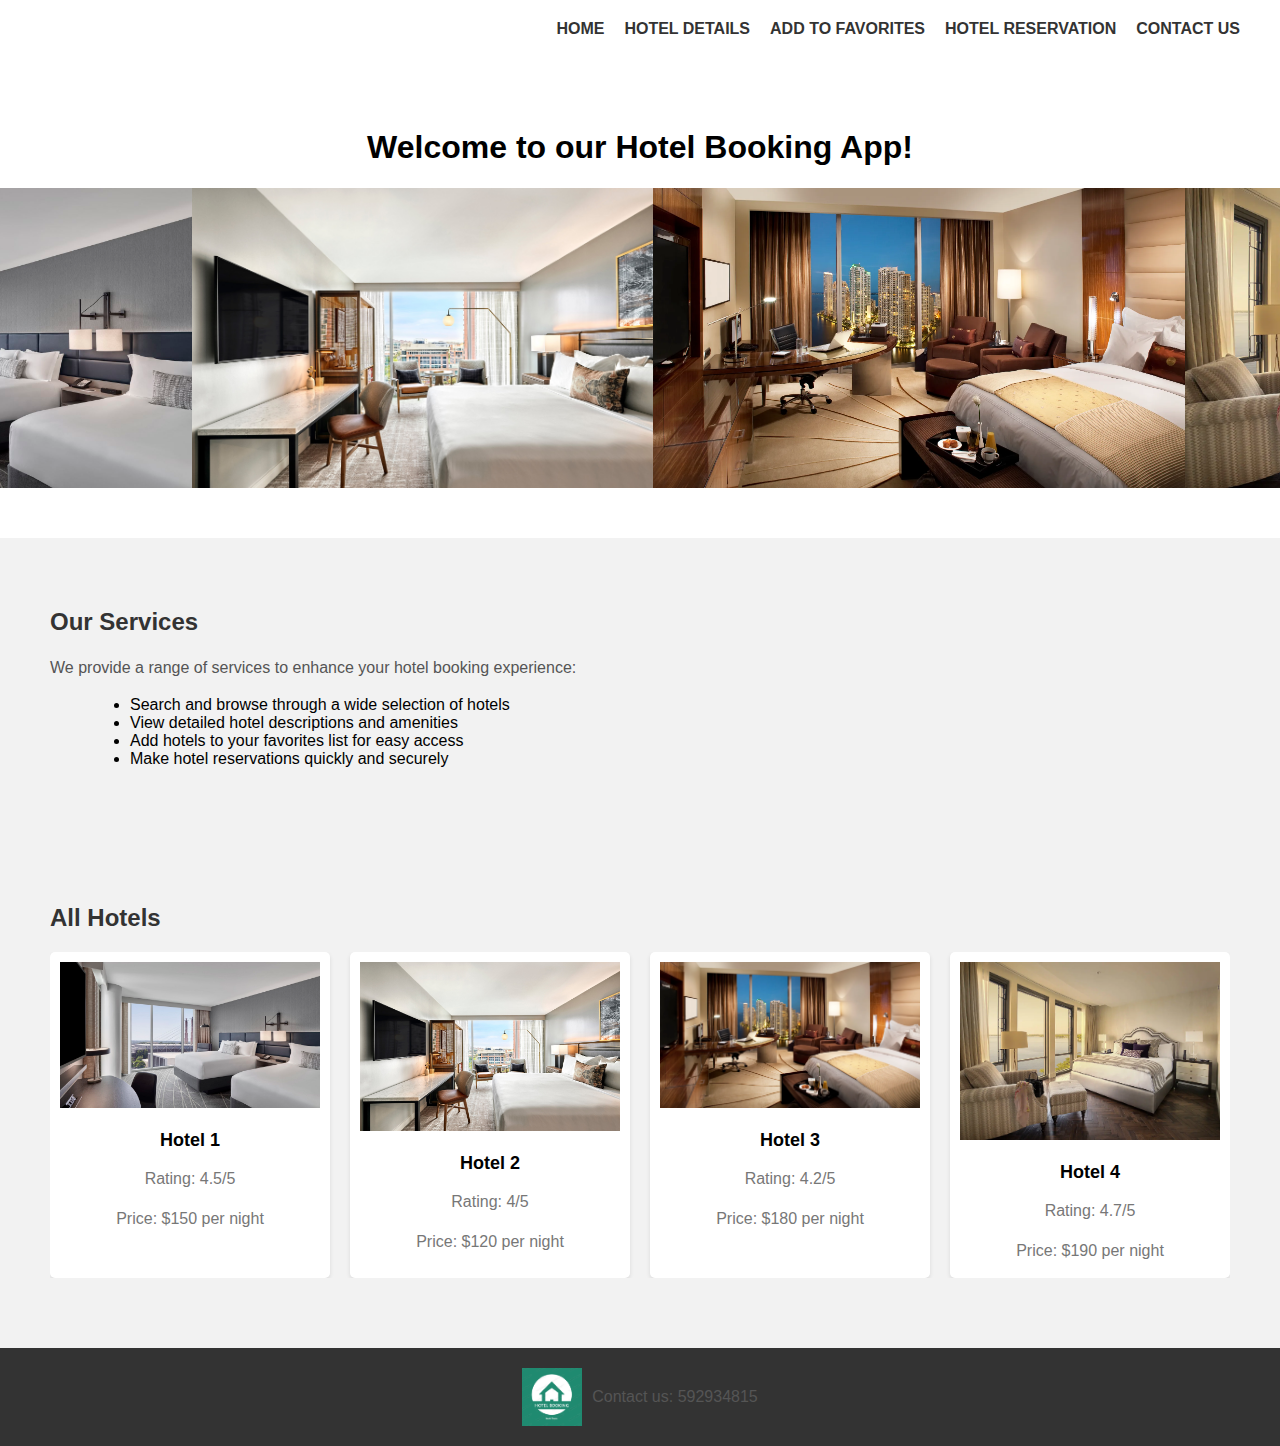
<file: index.html>
<!DOCTYPE html>
<html lang="en">

<head>
  <meta charset="UTF-8">
  <meta name="viewport" content="width=device-width, initial-scale=1.0">
  <title>Hotel Booking App</title>
  <link rel="stylesheet" href="styles2.css"> <!-- Link to your CSS file -->
  <style>
    /* CSS styles for image display */
    /* ... (styles omitted for brevity) ... */
    .hotel-slider-container {
      width: 100%;
      overflow: hidden;
      margin: 20px 0;
    }
    
    .hotel-slider {
      display: flex;
      transition: transform 0.5s ease-in-out;
    }
    
    .hotel-card {
      flex: 0 0 100%;
      padding: 10px;
      text-align: center;
      cursor: pointer; /* Add cursor pointer for clickable effect */
    }
    
    .hotel-details {
      display: none; /* Hide hotel details by default */
    }
    
    .hotel-details.show {
      display: block; /* Show hotel details when clicked */
    }
    
    .hotel-details img {
      max-width: 90%;
      height: auto;
      max-height: 200px;
    }
    
    #hotel-slider img {
      max-width: 80%;
      height: auto;
      max-height: 300px;
    }
    
    .hotel-card img {
      max-width: 100%;
      height: auto ;
    }
  </style>
</head>

<body>
  <header>
    <nav>
      <ul>
        <li><a href="index.html">Home</a></li>
        <li><a href="details.html">Hotel Details</a></li>
        <li><a href="favorites.html">Add to Favorites</a></li>
        <li><a href="reservation.html">Hotel Reservation</a></li>
        <li><a href="contact.html">Contact Us</a></li>
      </ul>
    </nav>
  </header>

  <!-- Landing Page -->
  <section id="landing-page">
    <h1>Welcome to our Hotel Booking App!</h1>
    <!-- Banner or Slider listing hotels in demand -->
    <div id="hotel-slider">
      <img src="hotel1.jpg" alt="Hotel 1">
      <img src="hotel2.jpg" alt="Hotel 2">
      <img src="hotel3.jpg" alt="Hotel 3">
      <img src="hotel4.jpg" alt="Hotel 4">
    </div>
  </section>

  <!-- Our Services Section -->
  <section id="our-services">
    <h2>Our Services</h2>
    <p>We provide a range of services to enhance your hotel booking experience:</p>
    <ul>
      <li>Search and browse through a wide selection of hotels</li>
      <li>View detailed hotel descriptions and amenities</li>
      <li>Add hotels to your favorites list for easy access</li>
      <li>Make hotel reservations quickly and securely</li>
    </ul>
  </section>

  <!-- All Hotels Page -->
  <section id="all-hotels-page">
    <h2>All Hotels</h2>
    <!-- Hotel listings go here -->
    <div class="hotel-slider-container">
      <div class="hotel-slider">
        <div class="hotel-listings">
          <div class="hotel-card">
            <img src="hotel1.jpg" alt="Hotel 1">
            <h3>Hotel 1</h3>
            <p>Rating: 4.5/5</p>
            <p>Price: $150 per night</p>
            <div class="hotel-details">
              <h4>Hotel 1 Details</h4>
              <p>Address: 123 Main Street</p>
              <p>Phone: 123-456-7890</p>
              <p>Website: <a href="#">www.hotel1.com</a></p>
            </div>
          </div>
          <div class="hotel-card">
            <img src="hotel2.jpg" alt="Hotel 2">
            <h3>Hotel 2</h3>
            <p>Rating: 4/5</p>
            <p>Price: $120 per night</p>
            <div class="hotel-details">
              <h4>Hotel 2 Details</h4>
              <p>Address: 456 Park Avenue</p>
              <p>Phone: 987-654-3210</p>
              <p>Website: <a href="#">www.hotel2.com</a></p>
            </div>
          </div>
          <div class="hotel-card">
            <img src="hotel3.jpg" alt="Hotel 3">
            <h3>Hotel 3</h3>
            <p>Rating: 4.2/5</p>
            <p>Price: $180 per night</p>
            <div class="hotel-details">
              <h4>Hotel 3 Details</h4>
              <p>Address: 789 Elm Street</p>
              <p>Phone: 543-210-9876</p>
              <p>Website: <a href="#">www.hotel3.com</a></p>
            </div>
          </div>
          <div class="hotel-card">
            <img src="hotel4.jpg" alt="Hotel 4">
            <h3>Hotel 4</h3>
            <p>Rating: 4.7/5</p>
            <p>Price: $190 per night</p>
            <div class="hotel-details">
              <h4>Hotel 4 Details</h4>
              <p>Address: 987 Oak Street</p>
              <p>Phone: 012-345-6789</p>
              <p>Website: <a href="#">www.hotel4.com</a></p>
            </div>
          </div>
        </div>
      </div>
    </div>
  </section>

  <script>
    // Slider functionality
    const hotelSlider = document.querySelector('.hotel-slider');
    const hotelCards = document.querySelectorAll('.hotel-card');
    const cardWidth = hotelCards[0].offsetWidth;
    let currentPosition = 0;

    function slideToNextHotel() {
      currentPosition += cardWidth;

      if (currentPosition > 0) {
        currentPosition = -((hotelCards.length - 1) * cardWidth);
      }

      hotelSlider.style.transform = `translateX(${currentPosition}px)`;
    }

    setInterval(slideToNextHotel, 3000); // Slide to next hotel every 3 seconds

    // Hotel details functionality
    hotelCards.forEach((card) => {
      const hotelDetails = card.querySelector('.hotel-details');

      card.addEventListener('click', () => {
        const isDetailsVisible = hotelDetails.classList.contains('show');
        
        // Hide all hotel details
        hotelCards.forEach((card) => {
          card.querySelector('.hotel-details').classList.remove('show');
        });

        // Show details for the clicked hotel only if it was not visible
        if (!isDetailsVisible) {
          hotelDetails.classList.add('show');
        }
      });
    });
  </script>
  <footer>
    <div class="footer-content">
      <img src="logo.jpg" alt="Hotel Booking App Logo">
      <p>Contact us: 592934815</p>
    </div>
  </footer>
</body>

</html>
</file>
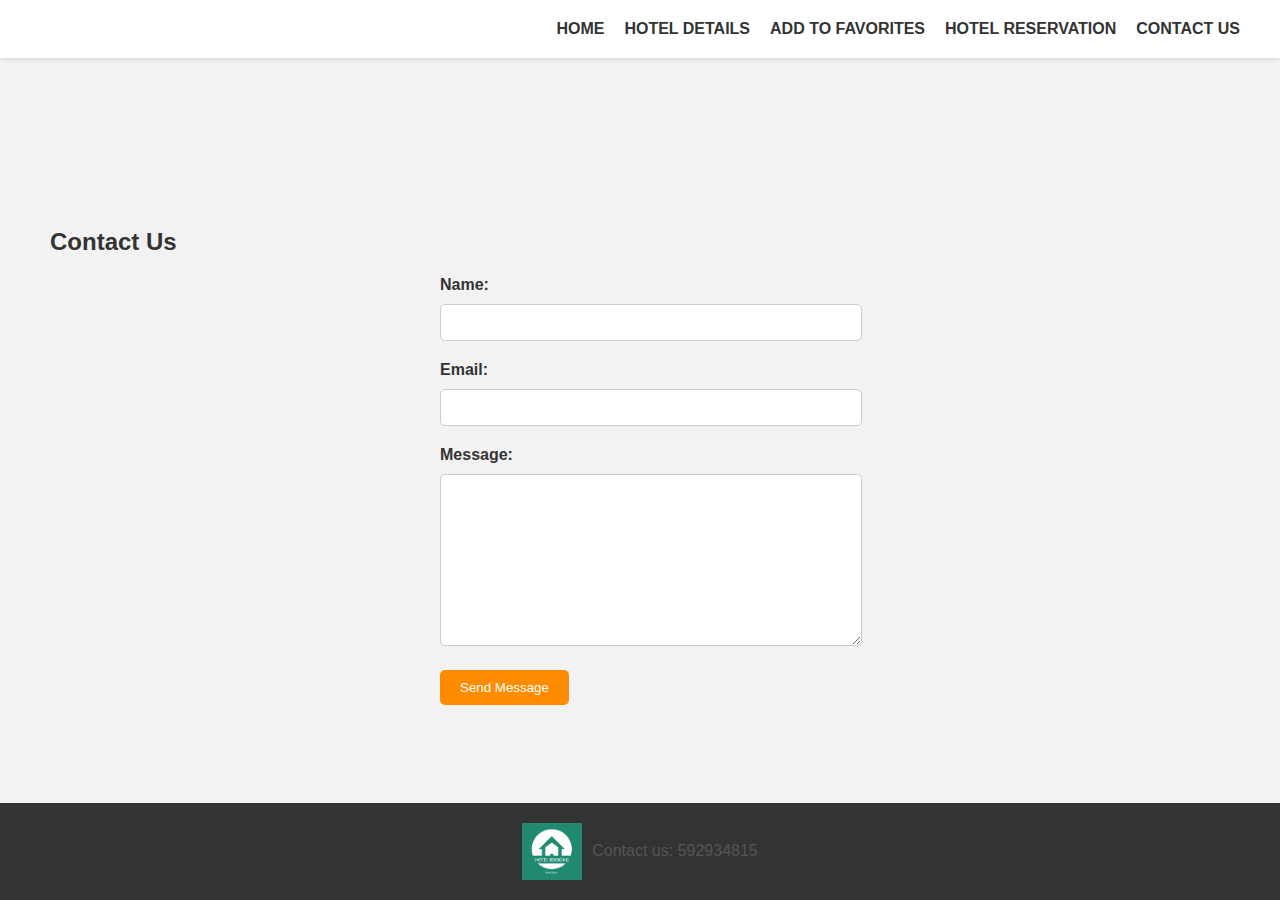
<file: contact.html>
<!DOCTYPE html>
<html lang="en">
<head>
  <meta charset="UTF-8">
  <meta name="viewport" content="width=device-width, initial-scale=1.0">
  <title>Hotel Booking App - Contact Us</title>
  <link rel="stylesheet" href="styles2.css"> <!-- Link to your CSS file -->
  <style>
    /* CSS styles for image display */
    /* ... (styles omitted for brevity) ... */
  </style>
</head>
<body>
  <header>
    <nav>
      <ul>
        <li><a href="index.html">Home</a></li>
        <li><a href="details.html">Hotel Details</a></li>
        <li><a href="favorites.html">Add to Favorites</a></li>
        <li><a href="reservation.html">Hotel Reservation</a></li>
        <li><a href="contact.html">Contact Us</a></li>
      </ul>
    </nav>
  </header>

  <!-- Contact Page -->
  <section id="contact-page" style="margin-top: 100px;">
    <h2>Contact Us</h2>
    <!-- Contact form goes here -->
    <form id="contact-form">
      <label for="name">Name:</label>
      <input type="text" id="name" required>

      <label for="email">Email:</label>
      <input type="email" id="email" required>

      <label for="message">Message:</label>
      <textarea id="message" required></textarea>

      <button type="submit">Send Message</button>
    </form>
  </section>

  <footer>
    <div class="footer-content">
      <img src="logo.jpg" alt="Hotel Booking App Logo">
      <p>Contact us: 592934815</p>
    </div>
  </footer>

  <script>
    document.getElementById("contact-form").addEventListener("submit", function(event) {
      event.preventDefault(); // Prevent form submission

      // Display the message sent confirmation
      const confirmationMessage = document.createElement("p");
      confirmationMessage.textContent = "Message sent!";
      confirmationMessage.style.color = "green";

      // Clear the form inputs
      document.getElementById("name").value = "";
      document.getElementById("email").value = "";
      document.getElementById("message").value = "";

      // Append the confirmation message to the contact form
      const contactForm = document.getElementById("contact-form");
      contactForm.appendChild(confirmationMessage);
    });
  </script>
</body>
</html>
</file>
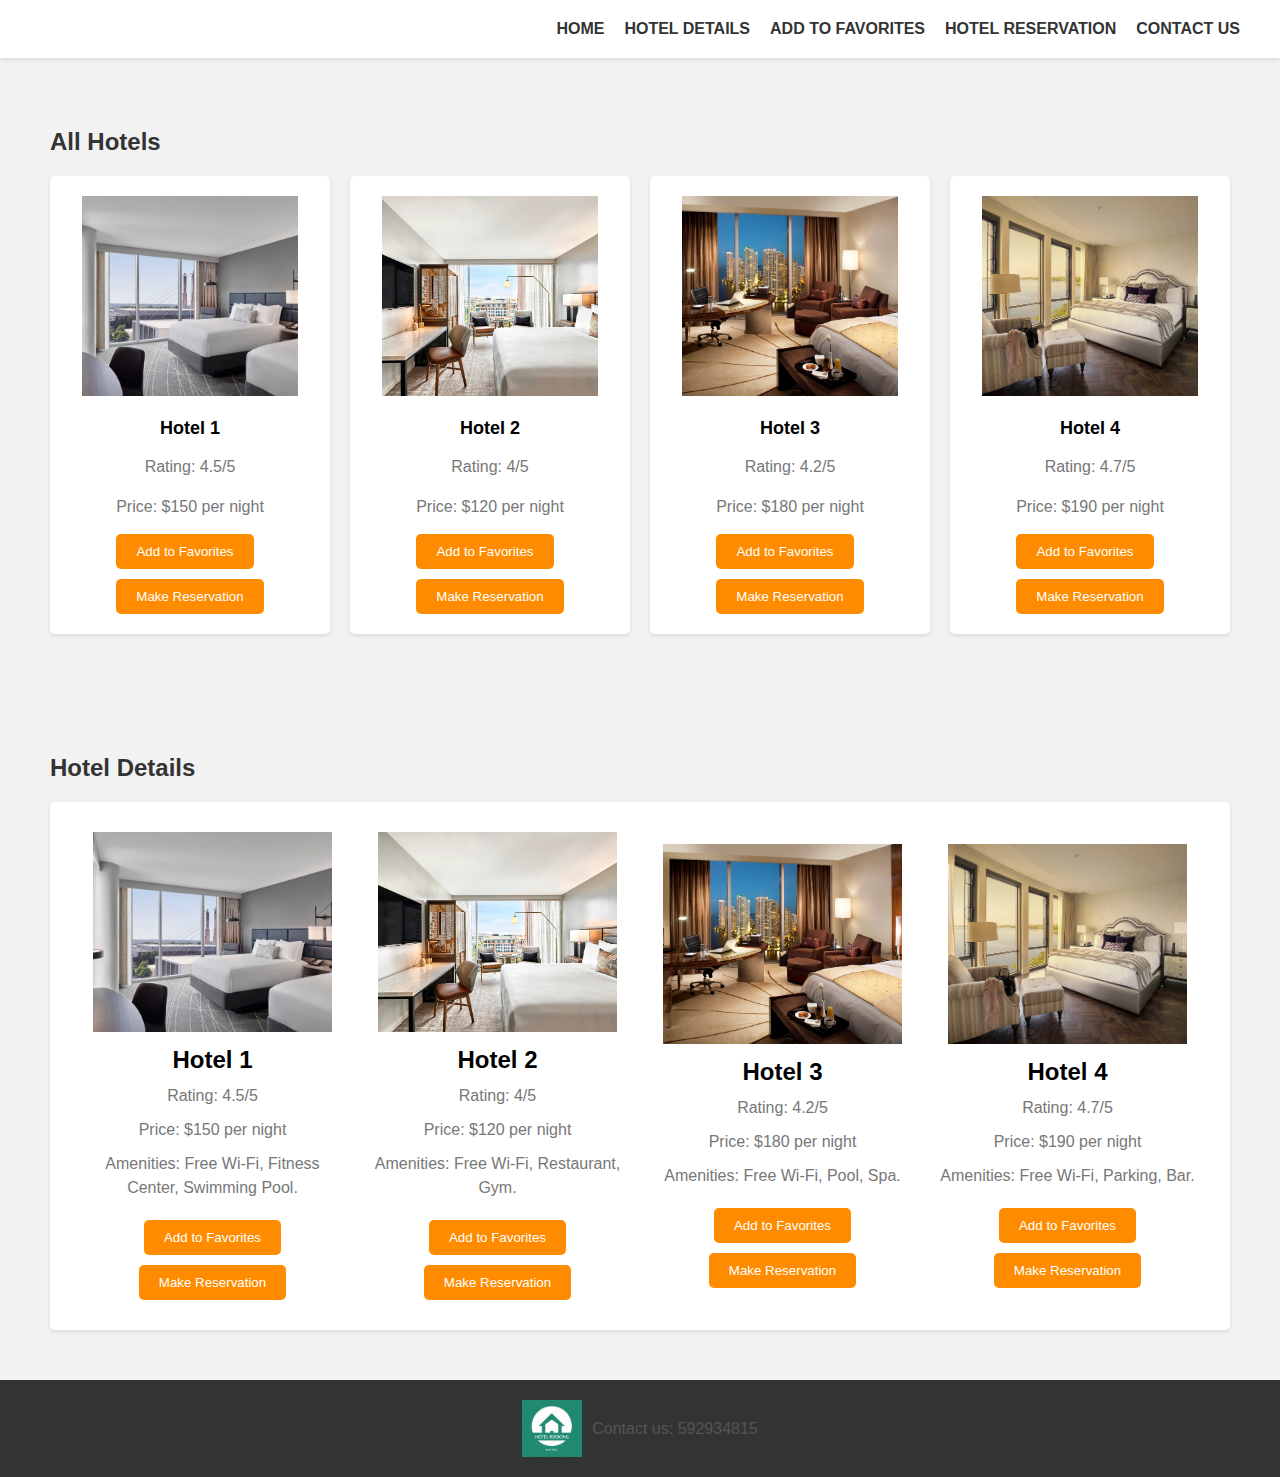
<file: details.html>
<!DOCTYPE html>
<html lang="en">
<head>
  <meta charset="UTF-8">
  <meta name="viewport" content="width=device-width, initial-scale=1.0">
  <title>Hotel Booking App</title>
  <link rel="stylesheet" href="styles2.css"> <!-- Link to your CSS file -->
  <style>
    /* CSS styles for image display */
    .hotel-details img,
    #hotel-slider img,
    .hotel-card img {
      max-width: 90%;
      height: 200px;
    }
/* Added styles to center the images in the "Hotel Details" section */
#hotel-details-page .hotel-details .centered-images {
  display: flex;
  justify-content: center;
  align-items: center;
}

/* Styles for the "Make Reservation" button */
.make-reservation-button {
  background-color: #ffcd00;
  color: #000;
  font-weight: bold;
  border: none;
  padding: 10px 20px;
  cursor: pointer;
  transition: background-color 0.3s ease;
}

.make-reservation-button:hover {
  background-color: #fcb400;
}

/* Added styles for "Added to Favorites" button */
.added-to-favorites-button {
  background-color: #00cc00;
  color: #fff;
}
  </style>
</head>
<body>
  <header>
    <nav>
      <ul>
        <li><a href="index.html">Home</a></li>
        <li><a href="details.html">Hotel Details</a></li>
        <li><a href="favorites.html">Add to Favorites</a></li>
        <li><a href="reservation.html">Hotel Reservation</a></li>
        <li><a href="contact.html">Contact Us</a></li>
      </ul>
    </nav>
  </header>
  <section id="all-hotels-page">
    <h2>All Hotels</h2>
    <div class="hotel-listings">
      <div class="hotel-card">
        <img src="hotel1.jpg" alt="Hotel 1">
        <h3>Hotel 1</h3>
        <p>Rating: 4.5/5</p>
        <p>Price: $150 per night</p>
        <button onclick="addToFavorites('1')">Add to Favorites</button>
        <button onclick="makeReservation('Hotel 1')">Make Reservation</button>
      </div>
      <div class="hotel-card">
        <img src="hotel2.jpg" alt="Hotel 2">
        <h3>Hotel 2</h3>
        <p>Rating: 4/5</p>
        <p>Price: $120 per night</p>
        <button onclick="addToFavorites('2')">Add to Favorites</button>
        <button onclick="makeReservation('Hotel 2')">Make Reservation</button>
      </div>
      <div class="hotel-card">
        <img src="hotel3.jpg" alt="Hotel 3">
        <h3>Hotel 3</h3>
        <p>Rating: 4.2/5</p>
        <p>Price: $180 per night</p>
        <button onclick="addToFavorites('3')">Add to Favorites</button>
        <button onclick="makeReservation('Hotel 3')">Make Reservation</button>
      </div>
      <div class="hotel-card">
        <img src="hotel4.jpg" alt="Hotel 4">
        <h3>Hotel 4</h3>
        <p>Rating: 4.7/5</p>
        <p>Price: $190 per night</p>
        <button onclick="addToFavorites('4')">Add to Favorites</button>
        <button onclick="makeReservation('Hotel 4')">Make Reservation</button>
      </div>
    </div>
  </section>
  <section id="hotel-details-page">
    <h2>Hotel Details</h2>
    <div class="hotel-details">
      <div id="hotel-slider" class="centered-images">
        <div>
          <img src="hotel1.jpg" alt="Hotel 1">
          <h3>Hotel 1</h3>
          <p>Rating: 4.5/5</p>
          <p>Price: $150 per night</p>
          <p>Amenities: Free Wi-Fi, Fitness Center, Swimming Pool.</p>
          <button onclick="addToFavorites('1')">Add to Favorites</button>
          <button onclick="makeReservation('Hotel 1')">Make Reservation</button>
        </div>
        <div>
          <img src="hotel2.jpg" alt="Hotel 2">
          <h3>Hotel 2</h3>
          <p>Rating: 4/5</p>
          <p>Price: $120 per night</p>
          <p>Amenities: Free Wi-Fi, Restaurant, Gym.</p>
          <button onclick="addToFavorites('2')">Add to Favorites</button>
          <button onclick="makeReservation('Hotel 2')">Make Reservation</button>
        </div>
        <div>
          <img src="hotel3.jpg" alt="Hotel 3">
          <h3>Hotel 3</h3>
          <p>Rating: 4.2/5</p>
          <p>Price: $180 per night</p>
          <p>Amenities: Free Wi-Fi, Pool, Spa.</p>
          <button onclick="addToFavorites('3')">Add to Favorites</button>
          <button onclick="makeReservation('Hotel 3')">Make Reservation</button>
        </div>
        <div>
          <img src="hotel4.jpg" alt="Hotel 4">
          <h3>Hotel 4</h3>
          <p>Rating: 4.7/5</p>
          <p>Price: $190 per night</p>
          <p>Amenities: Free Wi-Fi, Parking, Bar.</p>
          <button onclick="addToFavorites('4')">Add to Favorites</button>
          <button onclick="makeReservation('Hotel 4')">Make Reservation</button>
        </div>
      </div>
    </div>
  </section>
  <footer>
    <div class="footer-content">
      <img src="logo.jpg" alt="Hotel Booking App Logo">
      <p>Contact us: 592934815</p>
    </div>
  </footer>
  <script>
    function addToFavorites(hotel) {
      const favorites = JSON.parse(localStorage.getItem("favorites")) || [];
      if (!favorites.includes(hotel)) {
        favorites.push(hotel);
        localStorage.setItem("favorites", JSON.stringify(favorites));
        window.location.href = "favorites.html";

        const buttons = document.querySelectorAll(".hotel-card button");
        buttons.forEach(function (button) {
          const hotelId = button.getAttribute("onclick").match(/'([^']+)'/)[1];
          if (hotelId === hotel) {
            button.classList.add("added-to-favorites-button");
          }
        });
      }
    }

    function makeReservation(hotel) {
      window.location.href = "reservation.html?hotel=" + encodeURIComponent(hotel);
    }

    window.addEventListener("DOMContentLoaded", function () {
      const favorites = JSON.parse(localStorage.getItem("favorites")) || [];
      const buttons = document.querySelectorAll(".hotel-card button");
      buttons.forEach(function (button) {
        const hotel = button.getAttribute("onclick").match(/'([^']+)'/)[1];
        if (favorites.includes(hotel)) {
          button.textContent = "Added to Favorites";
          button.classList.add("added-to-favorites-button");
          button.disabled = true;
        }
      });
    });
  </script>
</body>
</html>
</file>
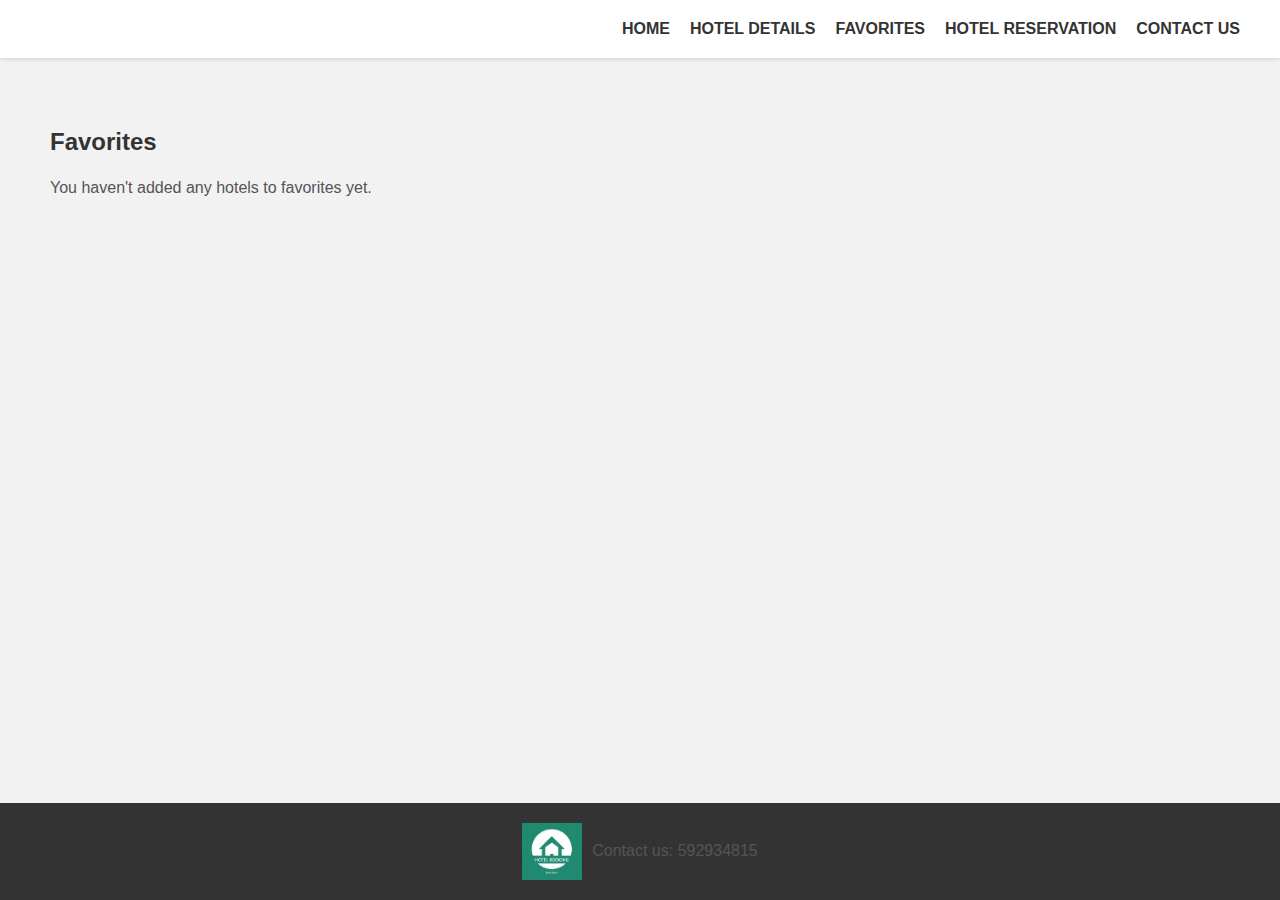
<file: favorites.html>
<!DOCTYPE html>
<html lang="en">
<head>
  <meta charset="UTF-8">
  <meta name="viewport" content="width=device-width, initial-scale=1.0">
  <title>Hotel Booking App - Add to Favorites</title>
  <link rel="stylesheet" href="styles2.css"> <!-- Link to your CSS file -->
  <style>
    /* CSS styles for image display */
    .hotel-card img {
      width: 100%;
      height: 200px;
      object-fit: cover;
    }

    /* CSS styles for footer positioning */
    body {
      display: flex;
      flex-direction: column;
      min-height: 100vh;
      margin: 0;
    }

    #favorites-page {
      flex: 1;
    }

    footer {
      margin-top: auto;
    }
  </style>
</head>
<body>
  <header>
    <nav>
      <ul>
        <li><a href="index.html">Home</a></li>
        <li><a href="details.html">Hotel Details</a></li>
        <li><a href="favorites.html">Favorites</a></li>
        <li><a href="reservation.html">Hotel Reservation</a></li>
        <li><a href="contact.html">Contact Us</a></li>
      </ul>
    </nav>
  </header>

  <!-- Favorites Page -->
  <section id="favorites-page">
    <h2>Favorites</h2>
    <!-- Favorite hotels list goes here -->
    <div id="favorites-list"></div>
  </section>

  <footer>
    <div class="footer-content">
      <img src="logo.jpg" alt="Hotel Booking App Logo">
      <p>Contact us: 592934815</p>
    </div>
  </footer>

  <script>
    function addToFavorites(hotel) {
      // Check if the hotel is already in favorites
      const favorites = JSON.parse(localStorage.getItem("favorites")) || [];
      if (!favorites.includes(hotel)) {
        favorites.push(hotel);
        localStorage.setItem("favorites", JSON.stringify(favorites));
      }
      // Redirect to the favorites page
      window.location.href = "favorites.html";
    }

    function removeFromFavorites(hotel) {
      const favorites = JSON.parse(localStorage.getItem("favorites")) || [];
      const index = favorites.indexOf(hotel);
      if (index !== -1) {
        favorites.splice(index, 1);
        localStorage.setItem("favorites", JSON.stringify(favorites));
      }
      updateFavoritesPage();
    }

    function updateFavoritesPage() {
      const favoritesList = document.getElementById("favorites-list");
      const favorites = JSON.parse(localStorage.getItem("favorites")) || [];

      favoritesList.innerHTML = ""; // Clear the existing list

      if (favorites.length === 0) {
        const message = document.createElement("p");
        message.textContent = "You haven't added any hotels to favorites yet.";
        favoritesList.appendChild(message);
      } else {
        favorites.forEach((hotel) => {
          const hotelCard = document.createElement("div");
          hotelCard.classList.add("hotel-card");

          const image = document.createElement("img");
          image.src = "hotel" + hotel + ".jpg";
          image.alt = "Hotel " + hotel;
          hotelCard.appendChild(image);

          const hotelName = document.createElement("h3");
          hotelName.textContent = "Hotel " + hotel;
          hotelCard.appendChild(hotelName);

          const rating = document.createElement("p");
          rating.textContent = "Rating: 4.5/5"; // Replace with actual hotel rating
          hotelCard.appendChild(rating);

          const price = document.createElement("p");
          price.textContent = "Price: $150 per night"; // Replace with actual hotel price
          hotelCard.appendChild(price);

          const location = document.createElement("p");
          location.textContent = "Location: City Corner"; // Replace with actual hotel location
          hotelCard.appendChild(location);

          const amenities = document.createElement("p");
          amenities.textContent = "Amenities: Free Wi-Fi, Fitness Center, Restaurant, Swimming Pool."; // Replace with actual hotel amenities
          hotelCard.appendChild(amenities);

          const removeButton = document.createElement("button");
          removeButton.textContent = "Remove from Favorites";
          removeButton.onclick = () => removeFromFavorites(hotel);
          hotelCard.appendChild(removeButton);

          const reservationButton = document.createElement("button");
          reservationButton.textContent = "Make Reservation";
          reservationButton.onclick = () => {
            // Perform actions to make a reservation for the hotel
            // Replace the alert with your desired functionality
            window.location.href = "reservation.html?hotel=" + encodeURIComponent(hotel);
          };
          hotelCard.appendChild(reservationButton);

          favoritesList.appendChild(hotelCard);
        });
      }
    }

    // Call updateFavoritesPage on page load
    window.addEventListener("load", updateFavoritesPage);
  </script>
</body>
</html>
</file>
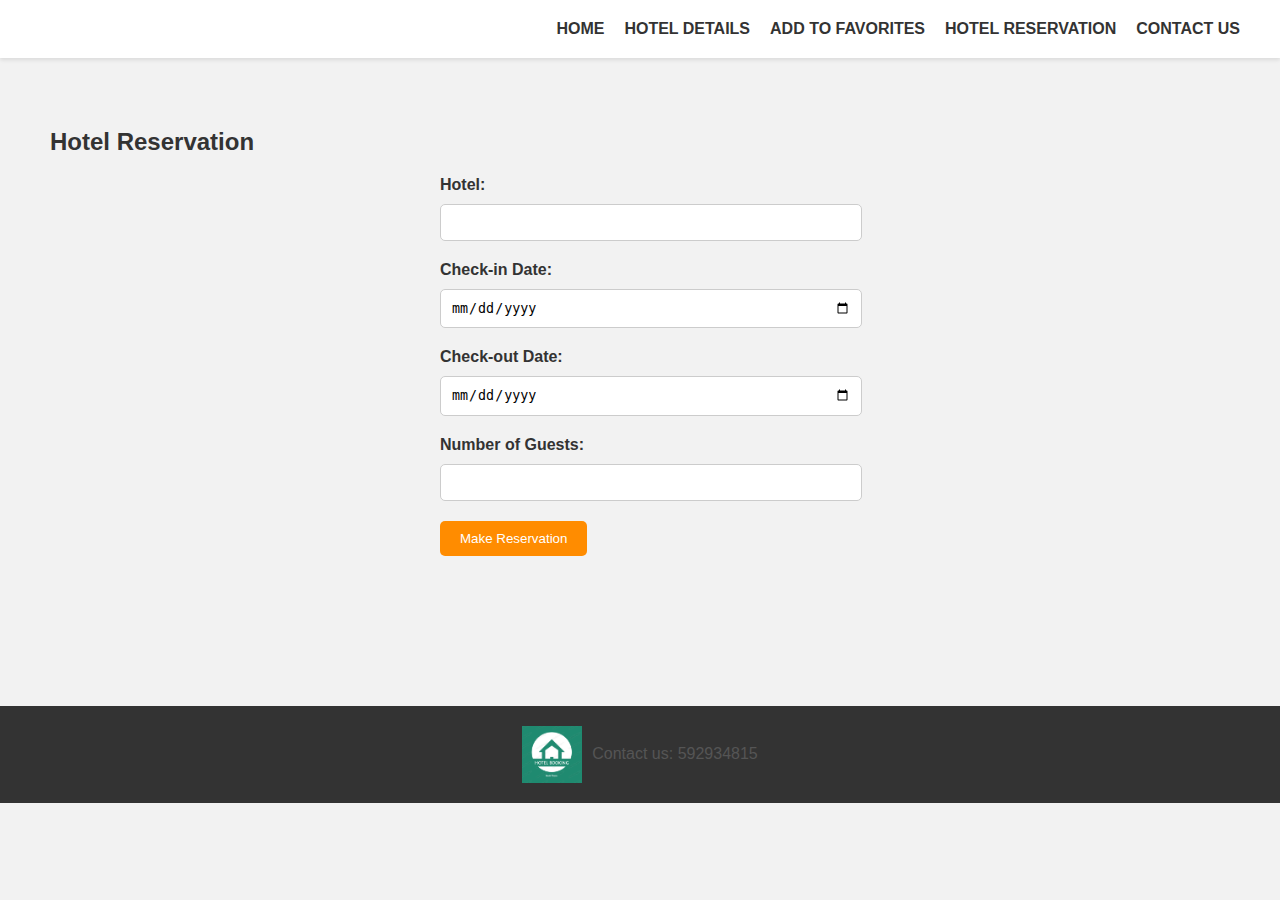
<file: reservation.html>
<!DOCTYPE html>
<html lang="en">
<head>
  <meta charset="UTF-8">
  <meta name="viewport" content="width=device-width, initial-scale=1.0">
  <title>Hotel Booking App - Hotel Reservation</title>
  <link rel="stylesheet" href="styles2.css"> <!-- Link to your CSS file -->
  <style>

    /* CSS styles for image display */
    /* ... (styles omitted for brevity) ... */
  </style>
</head>
<body>
  <header>
    <nav>
      <ul>
        <li><a href="index.html">Home</a></li>
        <li><a href="details.html">Hotel Details</a></li>
        <li><a href="favorites.html">Add to Favorites</a></li>
        <li><a href="reservation.html">Hotel Reservation</a></li>
        <li><a href="contact.html">Contact Us</a></li>
      </ul>
    </nav>
  </header>

  <!-- Hotel Reservation Page -->
  <section id="reservation-page">
    <h2>Hotel Reservation</h2>
    <!-- Reservation form goes here -->  
    <form id="reservation-form">

        <label for="hotelName">Hotel:</label>
      <input type="text" id="hotelName" name="hotelName" required>

      <label for="check-in-date">Check-in Date:</label>
      <input type="date" id="check-in-date" required>

      <label for="check-out-date">Check-out Date:</label>
      <input type="date" id="check-out-date" required>

      <label for="guests">Number of Guests:</label>
      <input type="number" id="guests" min="1" required>

      <button type="submit">Make Reservation</button>
<!-- ... (reservation form omitted for brevity) ... -->

      

    </form>
  </section>

  <footer style="margin-top: 100px;">
    <div class="footer-content">
      <img src="logo.jpg" alt="Hotel Booking App Logo">
      <p>Contact us: 592934815</p>
    </div>
  </footer>

  <script>
    // Get the value of the "hotel" query parameter from the URL
    const urlParams = new URLSearchParams(window.location.search);
    const hotelName = urlParams.get('hotel');
    
    // Set the value of the "hotelName" field in the form
    const hotelNameInput = document.getElementById('hotelName');
    hotelNameInput.value = hotelName;
  </script>
</body>
</html>
</file>
<file: styles2.css>
/* Global styles */
body {
    font-family: Arial, sans-serif;
    margin: 0;
    padding: 0;
    background-color: #f2f2f2;
  }
  
  /* Header styles */
  header {
    background-color: #fff;
    padding: 20px;
    box-shadow: 0 2px 4px rgba(0, 0, 0, 0.1);
  }
  
  nav ul {
    list-style: none;
    padding: 0;
    margin: 0;
    display: flex;
    justify-content: flex-end;
  }
  
  nav ul li {
    display: inline;
    margin-right: 20px;
  }
  
  nav ul li a {
    text-decoration: none;
    color: #333;
    font-weight: bold;
    text-transform: uppercase;
    transition: color 0.3s ease;
  }
  
  nav ul li a:hover {
    color: #ff8c00;
  }
  
  /* Main content styles */
main {
    padding: 20px;
  }
  
  /* Footer styles */
  footer {
    background-color: #333;
    color: #fff;
    padding: 20px;
    text-align: center;
  }
  
  .footer-content {
    display: flex;
    justify-content: center;
    align-items: center;
  }
  
  .footer-content img {
    max-width: 60px;
    height: auto;
    margin-right: 10px;
  }

  /* Section styles */
  section {
    padding: 50px;
  }
  
  h2 {
    font-size: 24px;
    color: #333;
    margin-bottom: 20px;
  }
  
  p {
    color: #555;
    line-height: 1.5;
  }
  
  /* Landing page styles */
  #landing-page {
    background-color: #fff;
    text-align: center;
  }
  
  #landing-page h2 {
    font-size: 36px;
    margin-top: 100px;
    margin-bottom: 40px;
  }
  
  /* Our Services styles */
  #our-services ul {
    margin-left: 40px;
  }
  
  /* All Hotels page styles */
  .hotel-listings {
    display: grid;
    grid-template-columns: repeat(auto-fit, minmax(250px, 1fr));
    gap: 20px;
  }
  
  .hotel-card {
    background-color: #fff;
    border-radius: 5px;
    padding: 20px;
    box-shadow: 0 2px 4px rgba(0, 0, 0, 0.1);
    text-align: center;
  }
  
  .hotel-card h3 {
    font-size: 18px;
    margin-bottom: 10px;
  }
  
  .hotel-card p {
    color: #777;
    margin-bottom: 5px;
  }
  
  .hotel-card button {
    background-color: #ff8c00;
    color: #fff;
    border: none;
    border-radius: 5px;
    padding: 10px 20px;
    margin-top: 10px;
    cursor: pointer;
    transition: background-color 0.3s ease;
  }
  
  .hotel-card button:hover {
    background-color: #ff6600;
  }
  
  /* Hotel Details page styles */
  .hotel-details {
    background-color: #fff;
    border-radius: 5px;
    padding: 20px;
    box-shadow: 0 2px 4px rgba(0, 0, 0, 0.1);
    text-align: center;
  }
  
  .hotel-details h3 {
    font-size: 24px;
    margin-bottom: 10px;
  }
  
  .hotel-details p {
    color: #777;
    margin-bottom: 5px;
  }
  
  .hotel-details button {
    background-color: #ff8c00;
    color: #fff;
    border: none;
    border-radius: 5px;
    padding: 10px 20px;
    margin-top: 10px;
    cursor: pointer;
    transition: background-color 0.3s ease;
  }
  
  .hotel-details button:hover {
    background-color: #ff6600;
  }
  
  /* Favorites page styles */
  .favorites-list {
    display: grid;
    grid-template-columns: repeat(auto-fit, minmax(250px, 1fr));
    gap: 20px;
  }
  
  /* Reservation page styles */
  #reservation-form {
    max-width: 400px;
    margin: 0 auto;
  }
  
  #reservation-form label {
    display: block;
    margin-bottom: 10px;
    color: #333;
    font-weight: bold;
  }
  
  #reservation-form input[type="date"],
  #reservation-form input[type="number"],
  #reservation-form input[type="text"] {
    width: 100%;
    padding: 10px;
    border-radius: 5px;
    border: 1px solid #ccc;
    margin-bottom: 20px;
  }
  
  #reservation-form button {
    background-color: #ff8c00;
    color: #fff;
    border: none;
    border-radius: 5px;
    padding: 10px 20px;
    cursor: pointer;
    transition: background-color 0.3s ease;
  }
  
  #reservation-form button:hover {
    background-color: #ff6600;
  }
  
  /* Contact page styles */
  #contact-form {
    max-width: 400px;
    margin: 0 auto;
  }
  
  #contact-form label {
    display: block;
    margin-bottom: 10px;
    color: #333;
    font-weight: bold;
  }
  
  #contact-form input[type="text"],
  #contact-form input[type="email"],
  #contact-form textarea {
    width: 100%;
    padding: 10px;
    border-radius: 5px;
    border: 1px solid #ccc;
    margin-bottom: 20px;
  }
  
  #contact-form textarea {
    height: 150px;
  }
  
  #contact-form button {
    background-color: #ff8c00;
    color: #fff;
    border: none;
    border-radius: 5px;
    padding: 10px 20px;
    cursor: pointer;
    transition: background-color 0.3s ease;
  }
  
  #contact-form button:hover {
    background-color: #ff6600;
  }

  /* Hotel Details page styles */
.hotel-details {
  background-color: #fff;
  border-radius: 5px;
  padding: 20px;
  box-shadow: 0 2px 4px rgba(0, 0, 0, 0.1);
  text-align: center;
}

.hotel-details h3 {
  font-size: 24px;
  margin-bottom: 10px;
}

.hotel-details p {
  color: #777;
  margin-bottom: 5px;
}

.hotel-details button {
  background-color: #ff8c00;
  color: #fff;
  border: none;
  border-radius: 5px;
  padding: 10px 20px;
  margin-top: 10px;
  cursor: pointer;
  transition: background-color 0.3s ease;
}

.hotel-details button:hover {
  background-color: #ff6600;
}

#hotel-slider {
  display: flex;
  justify-content: center;
  align-items: center;
}

#hotel-slider div {
  flex: 1;
  padding: 10px;
}

#hotel-slider img {
  width: 100%;
  height: auto;
  object-fit: cover;
  border-radius: 0px;
}

#hotel-slider h3,
#hotel-slider p {
  margin: 10px 0;
}
/* CSS styles for image display */
.hotel-card img {
  width: 100%;
  height: 200px;
  object-fit: cover;
}

/* CSS styles for footer positioning */
body {
  display: flex;
  flex-direction: column;
  min-height: 100vh;
  margin: 0;
}

#favorites-page {
  flex: 1;
}

footer {
  margin-top: auto;
}

/* CSS styles for buttons */
.hotel-card button {
  background-color: #ff8c00;
  color: #fff;
  border: none;
  border-radius: 5px;
  padding: 10px 20px;
  margin-top: 10px;
  margin-right: 10px; /* Add margin-right to create a gap */
  cursor: pointer;
  transition: background-color 0.3s ease;
}

.hotel-card button:last-child {
  margin-right: 0; /* Remove margin-right for the last button */
}

.hotel-card button:hover {
  background-color: #ff6600;
}

.added-to-favorites-button {
  background-color: #29ca51;
  color: #fff;
  font-weight: bold;
  border: none;
  padding: 10px 20px;
  cursor: default;
}
</file>
